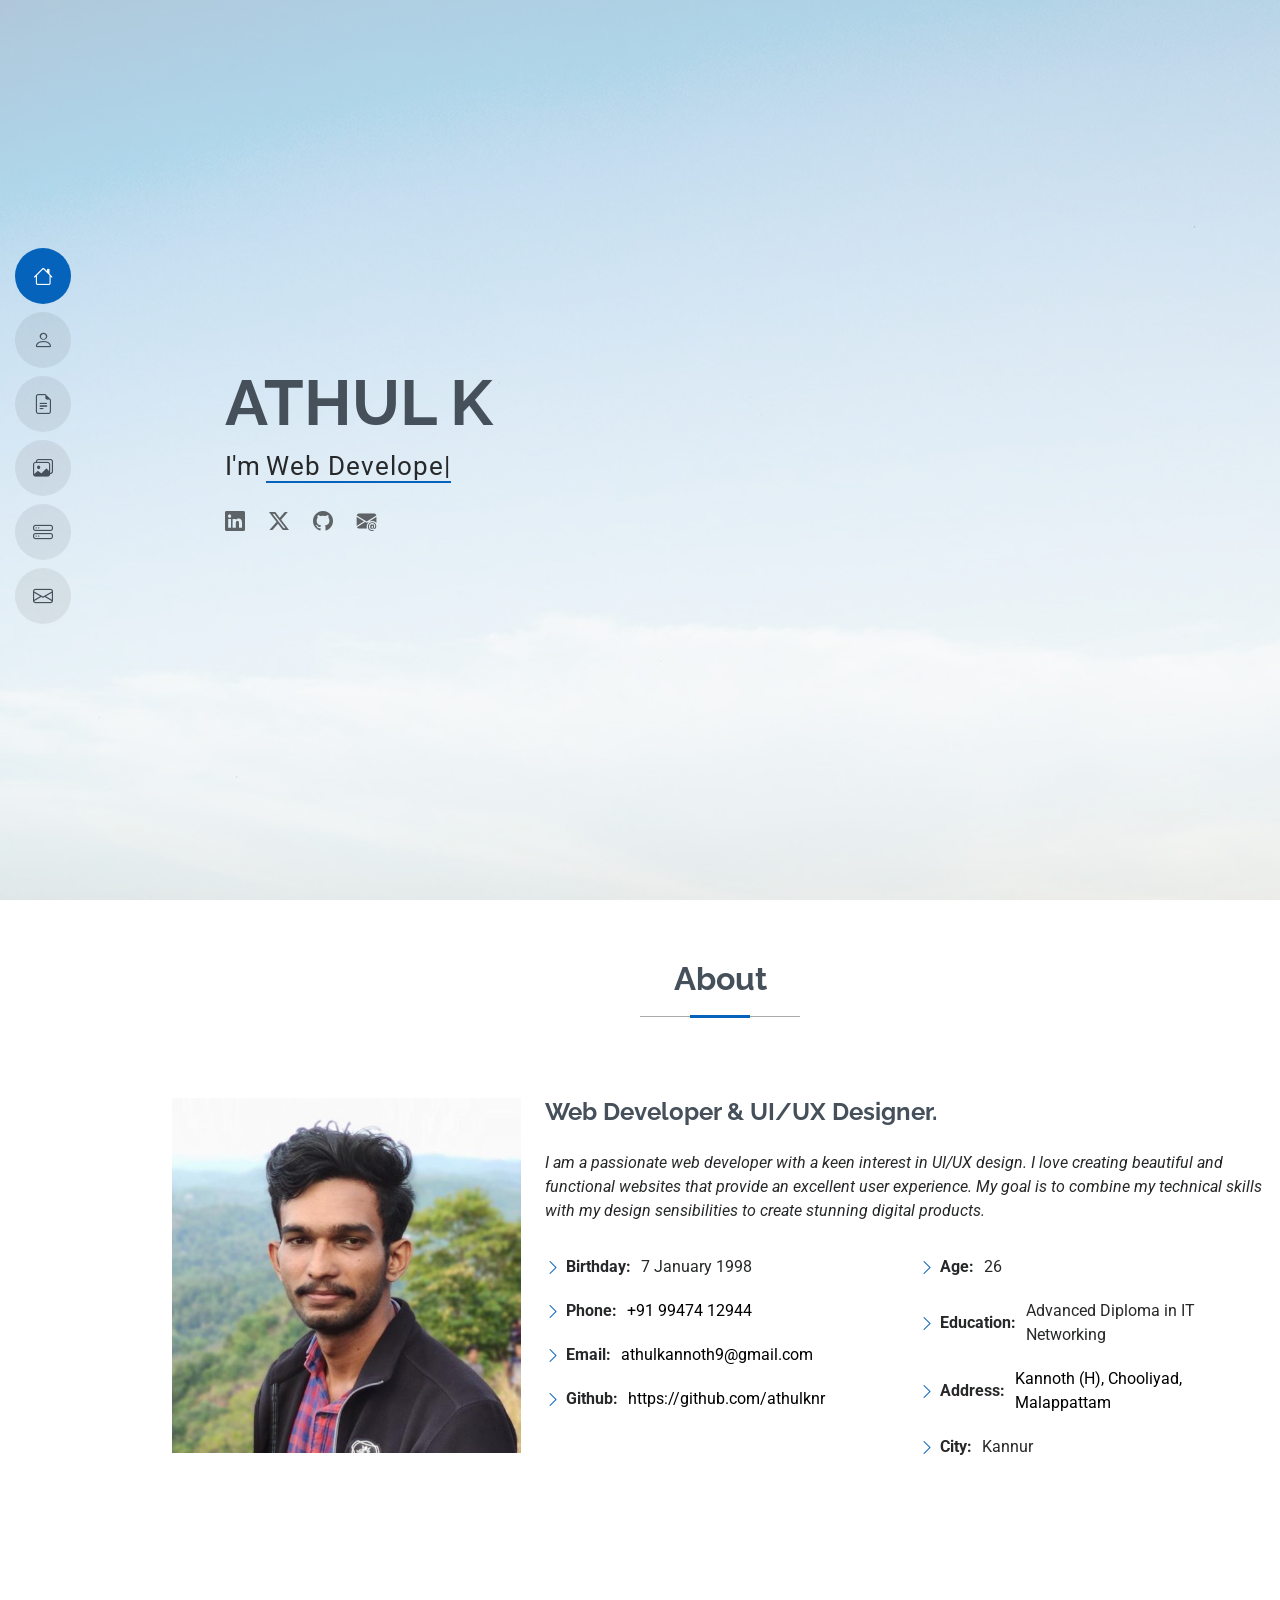
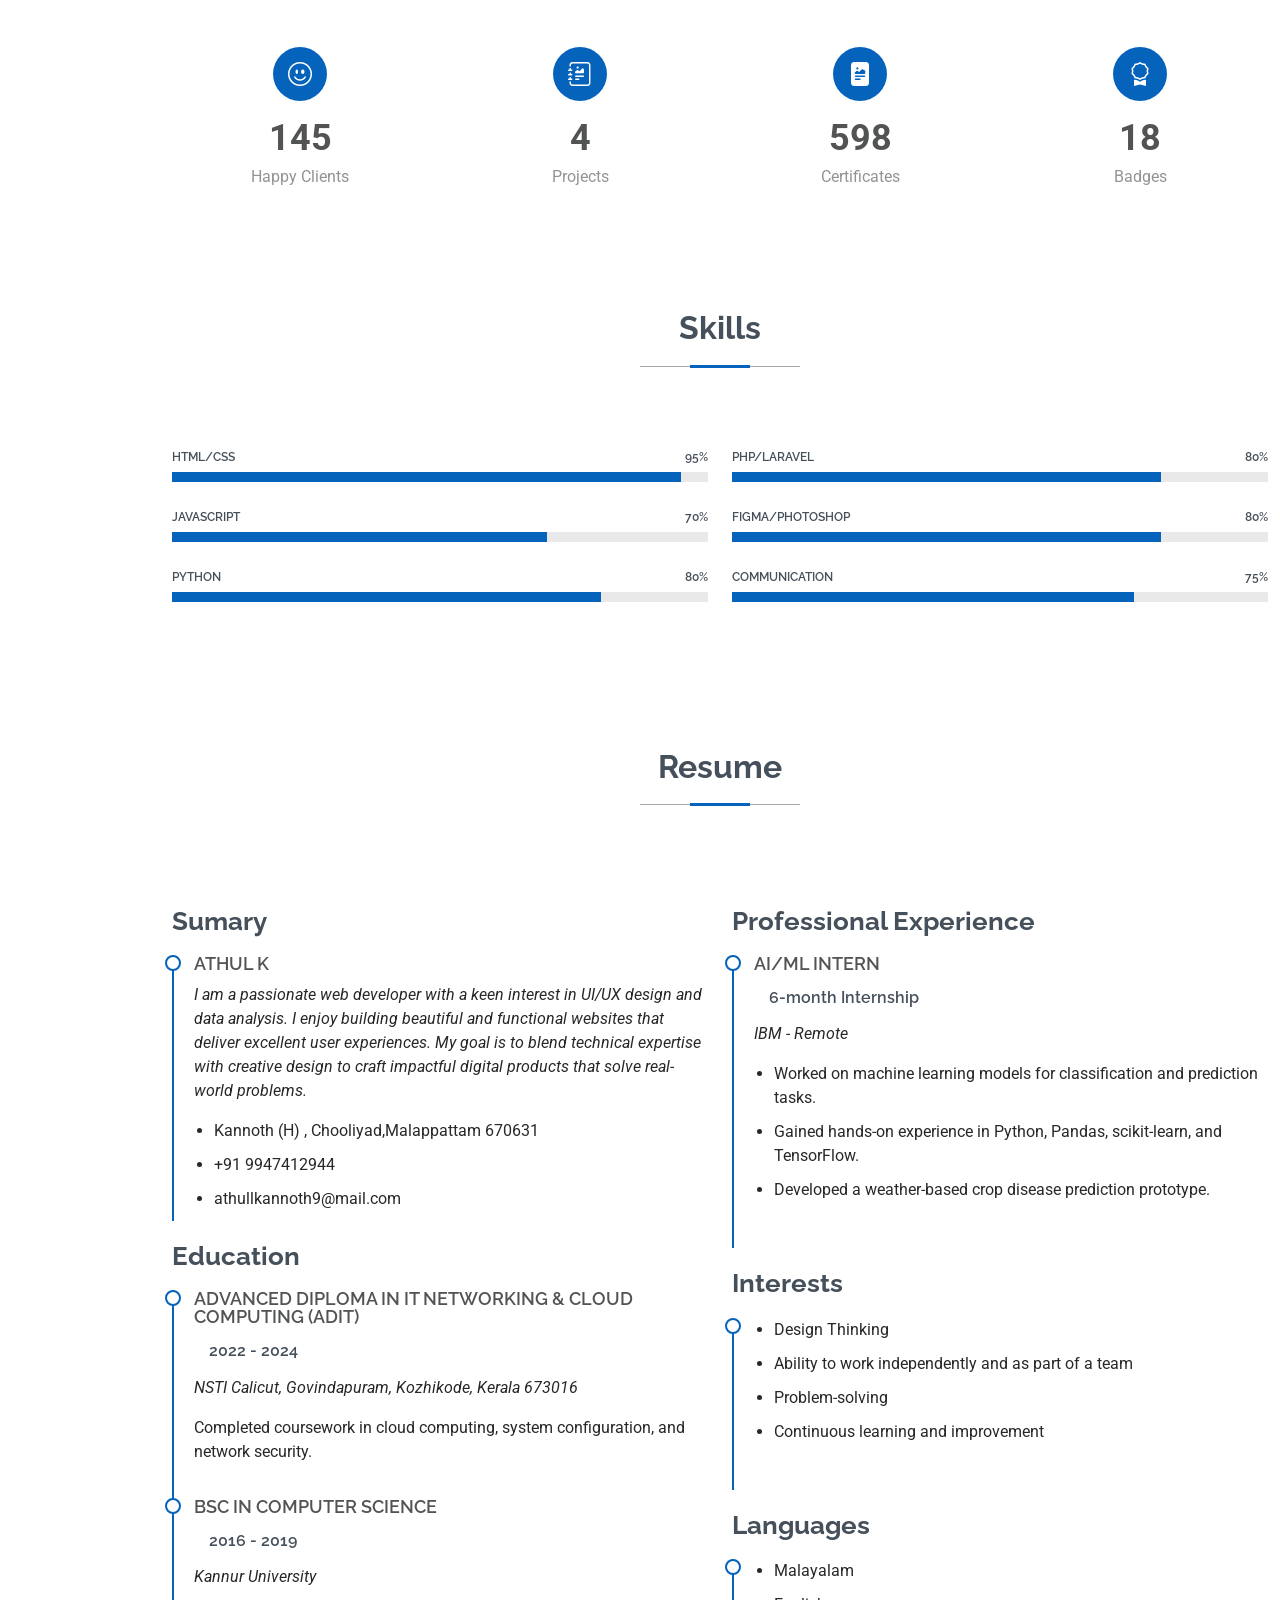
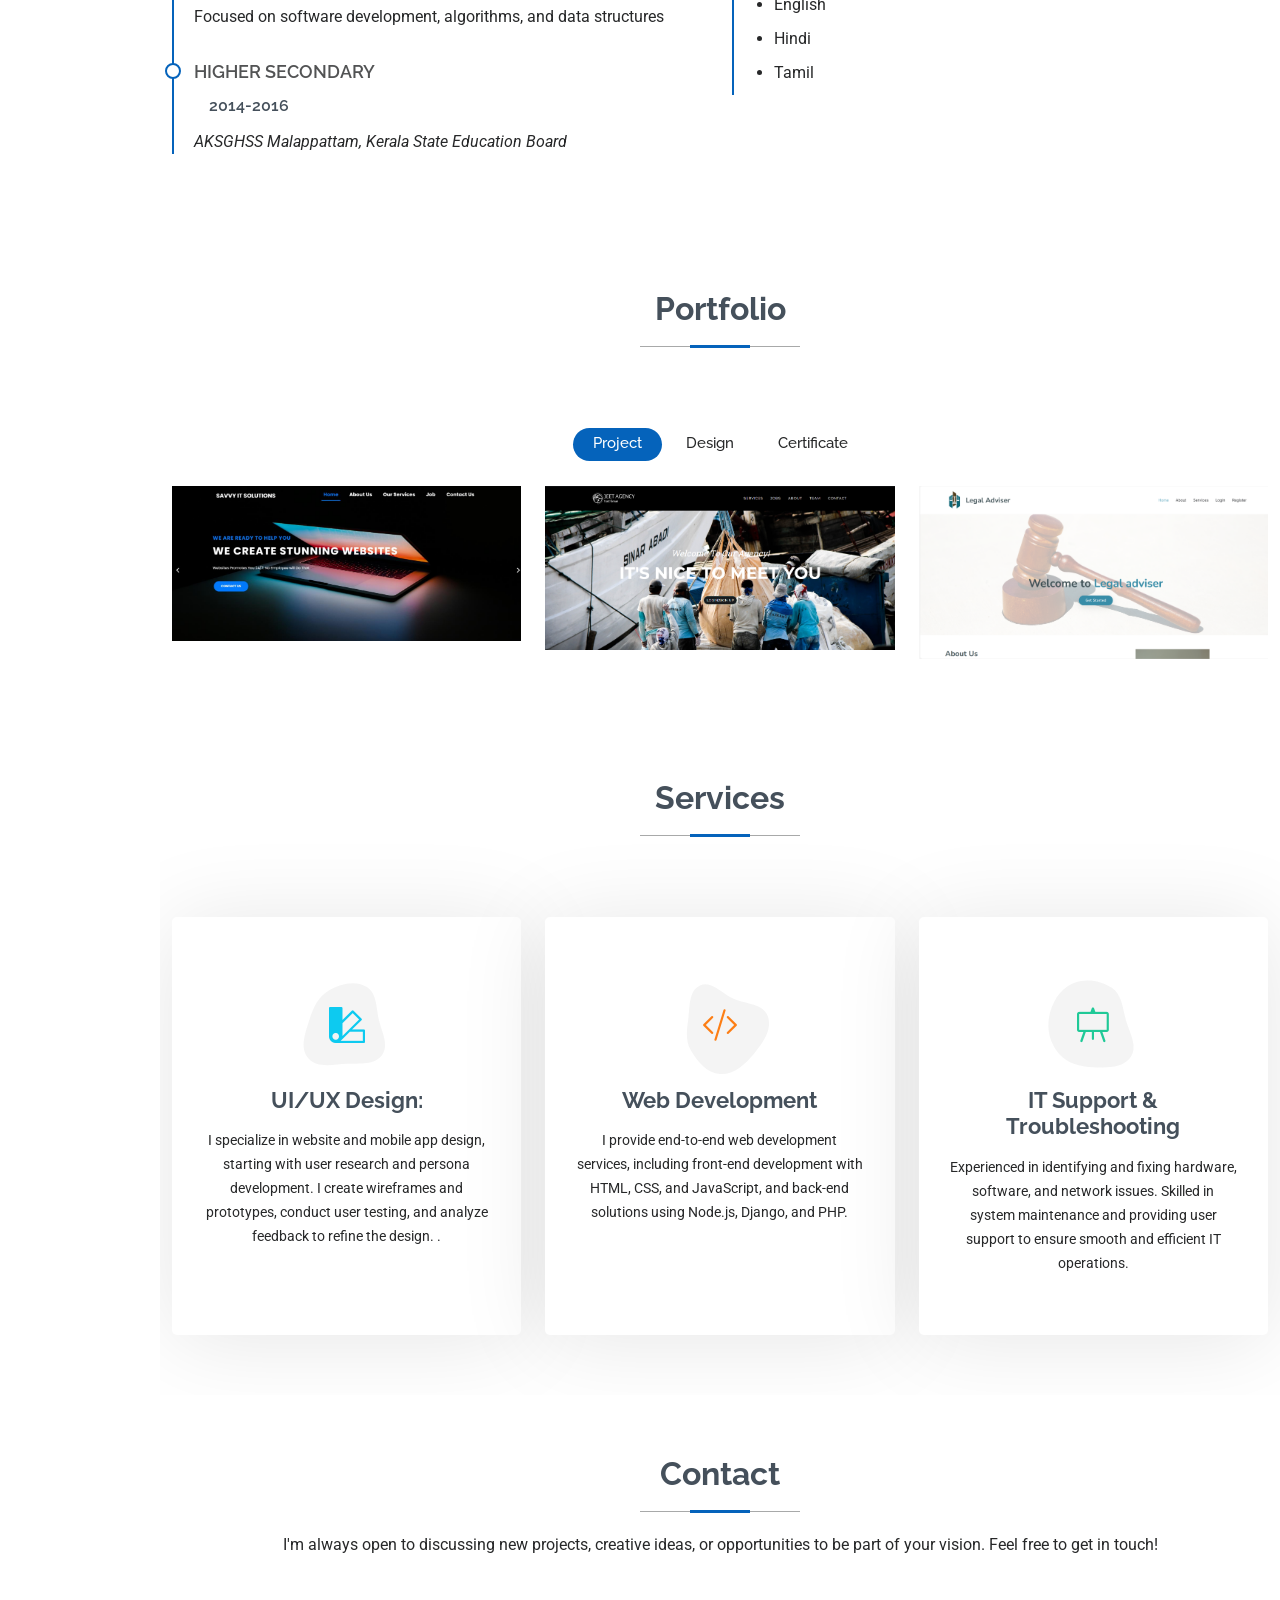
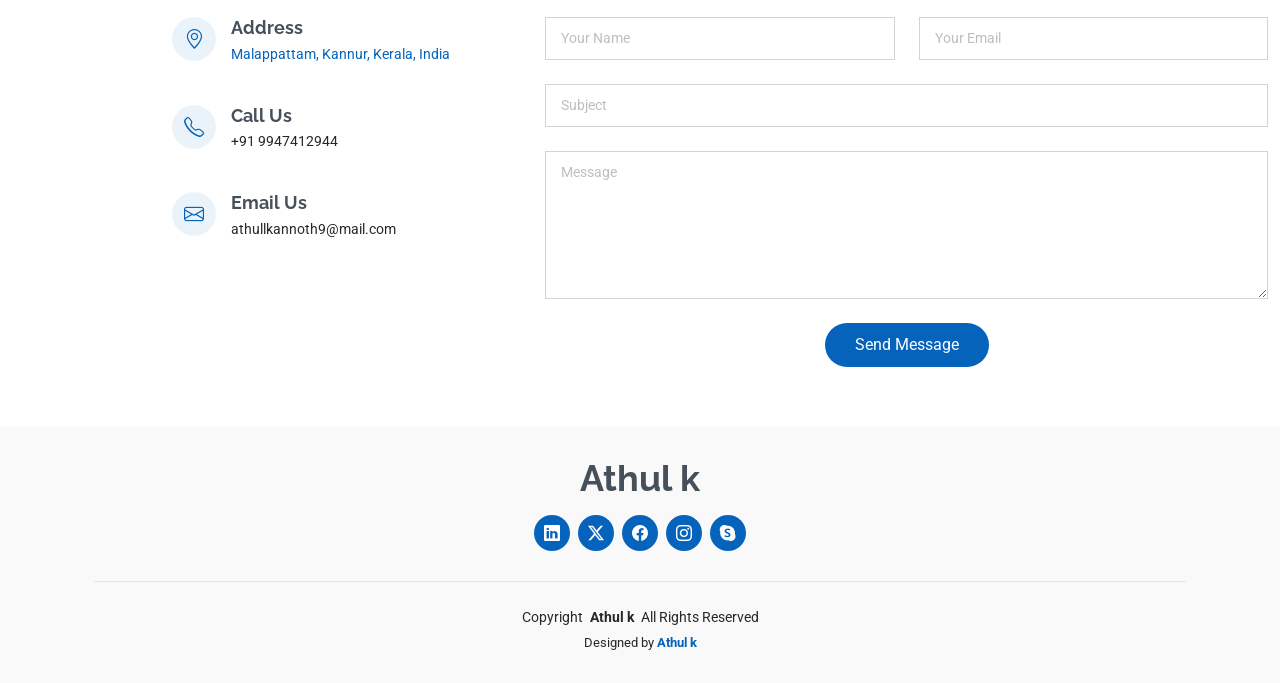
<file: index.html>
<!DOCTYPE html>
<html lang="en">

<head>
  <meta charset="utf-8">
  <meta content="width=device-width, initial-scale=1.0" name="viewport">
  <title>ATHUL</title>
  <meta content="" name="description">
  <meta content="" name="keywords">

  <!-- Fonts -->
  <link href="https://fonts.googleapis.com" rel="preconnect">
  <link href="https://fonts.gstatic.com" rel="preconnect" crossorigin>
  <link href="https://fonts.googleapis.com/css2?family=Roboto:ital,wght@0,100;0,300;0,400;0,500;0,700;0,900;1,100;1,300;1,400;1,500;1,700;1,900&family=Poppins:ital,wght@0,100;0,200;0,300;0,400;0,500;0,600;0,700;0,800;0,900;1,100;1,200;1,300;1,400;1,500;1,600;1,700;1,800;1,900&family=Raleway:ital,wght@0,100;0,200;0,300;0,400;0,500;0,600;0,700;0,800;0,900;1,100;1,200;1,300;1,400;1,500;1,600;1,700;1,800;1,900&display=swap" rel="stylesheet">

  <!-- Vendor CSS Files -->
  <link href="assets/vendor/bootstrap/css/bootstrap.min.css" rel="stylesheet">
  <link href="assets/vendor/bootstrap-icons/bootstrap-icons.css" rel="stylesheet">
  <link href="assets/vendor/aos/aos.css" rel="stylesheet">
  <link href="assets/vendor/glightbox/css/glightbox.min.css" rel="stylesheet">
  <link href="assets/vendor/swiper/swiper-bundle.min.css" rel="stylesheet">

  <!-- Main CSS File -->
  <link href="assets/css/main.css" rel="stylesheet">
</head>

<body class="index-page">

  <header id="header" class="header d-flex flex-column justify-content-center">

    <i class="header-toggle d-xl-none bi bi-list"></i>

    <nav id="navmenu" class="navmenu">
      <ul>
        <li><a href="#hero" class="active"><i class="bi bi-house navicon"></i><span>Home</span></a></li>
        <li><a href="#about"><i class="bi bi-person navicon"></i><span>About</span></a></li>
        <li><a href="#resume"><i class="bi bi-file-earmark-text navicon"></i><span>Resume</span></a></li>
        <li><a href="#portfolio"><i class="bi bi-images navicon"></i><span>Portfolio</span></a></li>
        <li><a href="#services"><i class="bi bi-hdd-stack navicon"></i><span>Services</span></a></li>
        <li><a href="#contact"><i class="bi bi-envelope navicon"></i><span>Contact</span></a></li>
      </ul>
    </nav>

  </header>

  <main class="main">

    <!-- Hero Section -->
    <section id="hero" class="hero section light-background">

      <img src="assets/img/sky-bg.jpg" alt="">

      <div class="container" data-aos="zoom-out">
        <div class="row justify-content-center">
          <div class="col-lg-9">
            <h2>ATHUL K</h2>
            <p>I'm <span class="typed" data-typed-items="Web Developer, UI/UX Designer, Data Analyst, Freelancer">Designer</span><span class="typed-cursor typed-cursor--blink" aria-hidden="true"></span></p>
            <div class="social-links">
              <a href="https://www.linkedin.com/in/athul-k-4107b5180"><i class="bi bi-linkedin"></i></a>
              <a href="https://twitter.com/ATHULK499971" class="twitter"><i class="bi bi-twitter-x"></i></a>
              <a href="https://github.com/athulknr" class="github"><i class="bi bi-github"></i></a> 
              <a href="mailto:athulkannoth9@gmail.com" class="gmail"><i class="bi bi-envelope-at-fill"></i></a>
            </div>
          </div>
        </div>
      </div>

    </section><!-- /Hero Section -->

    <!-- About Section -->
    <section id="about" class="about section">

      <!-- Section Title -->
      <div class="container section-title" data-aos="fade-up">
        <h2>About</h2>
      </div><!-- End Section Title -->

      <div class="container" data-aos="fade-up" data-aos-delay="100">

        <div class="row gy-4 justify-content-center">
          <div class="col-lg-4">
            <img src="assets/img/profile-img.jpeg" class="img-fluid" alt="">
          </div>
          <div class="col-lg-8 content">
            <h2>Web Developer &amp; UI/UX Designer.</h2>
            <p class="fst-italic py-3">
              I am a passionate web developer with a keen interest in UI/UX design. I love creating beautiful and functional websites that provide an excellent user experience. My goal is to combine my technical skills with my design sensibilities to create stunning digital products.
            </p>
            <div class="row">
              <div class="col-lg-6">
                <ul>
                  <li><i class="bi bi-chevron-right"></i> <strong>Birthday:</strong> <span>7 January 1998</span></li>
                  <li><i class="bi bi-chevron-right"></i> <strong>Phone:</strong> <span><a href="tel:+919947412944">+91 99474 12944</a></span></li>
                  <li><i class="bi bi-chevron-right"></i> <strong>Email:</strong> <span><a href="mailto:athulkannoth9@gmail.com">athulkannoth9@gmail.com</a></span></li>
                  <li><i class="bi bi-chevron-right"></i> <strong>Github:</strong> <span><a href="https://github.com/athulknr">https://github.com/athulknr</a></span></li>
                </ul>
              </div>
              <div class="col-lg-6">
                <ul>
                  <li><i class="bi bi-chevron-right"></i> <strong>Age:</strong> <span>26</span></li>
                  <li><i class="bi bi-chevron-right"></i> <strong>Education:</strong> <span>Advanced Diploma in IT Networking</span></li>
                  <li><i class="bi bi-chevron-right"></i> <strong>Address:</strong> <span><a href="https://maps.app.goo.gl/wjrGxWh2iKre8sGM8" target="_blank">Kannoth (H), Chooliyad, Malappattam</a></span></li>
                  <li><i class="bi bi-chevron-right"></i><strong>City:</strong><span> Kannur</span></li>
                </ul>
              </div>
            </div>
            <p class="py-3">
            </p>
          </div>
        </div>

      </div>

    </section><!-- /About Section -->

    <!-- Stats Section -->
    <section id="stats" class="stats section">

      <div class="container" data-aos="fade-up" data-aos-delay="100">

        <div class="row gy-4">

          <div class="col-lg-3 col-md-6 d-flex flex-column align-items-center">
            <i class="bi bi-emoji-smile"></i>
            <div class="stats-item">
              <span data-purecounter-start="0" data-purecounter-end="232" data-purecounter-duration="2" class="purecounter"></span>
              <p>Happy Clients</p>
            </div>
          </div><!-- End Stats Item -->

          <div class="col-lg-3 col-md-6 d-flex flex-column align-items-center">
            <i class="bi bi-journal-richtext"></i>
            <div class="stats-item">
              <span data-purecounter-start="0" data-purecounter-end="7" data-purecounter-duration="2" class="purecounter"></span>
              <p>Projects</p>
            </div>
          </div><!-- End Stats Item -->

          <div class="col-lg-3 col-md-6 d-flex flex-column align-items-center">
            <i class="bi bi-file-richtext-fill"></i>
            <div class="stats-item">
              <span data-purecounter-start="0" data-purecounter-end="964" data-purecounter-duration="2" class="purecounter"></span>
              <p>Certificates</p>
            </div>
          </div><!-- End Stats Item -->

          <div class="col-lg-3 col-md-6 d-flex flex-column align-items-center">
            <i class="bi bi-award"></i>
            <div class="stats-item">
              <span data-purecounter-start="0" data-purecounter-end="29" data-purecounter-duration="2" class="purecounter"></span>
              <p>Badges</p>
            </div>
          </div><!-- End Stats Item -->

        </div>

      </div>

    </section><!-- /Stats Section -->

    <!-- Skills Section -->
    <section id="skills" class="skills section">

      <!-- Section Title -->
      <div class="container section-title" data-aos="fade-up">
        <h2>Skills</h2>
        <p></p>
      </div><!-- End Section Title -->

      <div class="container" data-aos="fade-up" data-aos-delay="100">

        <div class="row skills-content skills-animation">

          <div class="col-lg-6">

            <div class="progress">
              <span class="skill"><span>HTML/CSS</span> <i class="val">95%</i></span>
              <div class="progress-bar-wrap">
                <div class="progress-bar" role="progressbar" aria-valuenow="95" aria-valuemin="0" aria-valuemax="100"></div>
              </div>
            </div><!-- End Skills Item -->

            <div class="progress">
              <span class="skill"><span>JavaScript</span> <i class="val">70%</i></span>
              <div class="progress-bar-wrap">
                <div class="progress-bar" role="progressbar" aria-valuenow="70" aria-valuemin="0" aria-valuemax="100"></div>
              </div>
            </div><!-- End Skills Item -->

            <div class="progress">
              <span class="skill"><span>Python</span> <i class="val">80%</i></span>
              <div class="progress-bar-wrap">
                <div class="progress-bar" role="progressbar" aria-valuenow="80" aria-valuemin="0" aria-valuemax="100"></div>
              </div>
            </div><!-- End Skills Item -->

          </div>

          <div class="col-lg-6">

            <div class="progress">
              <span class="skill"><span>PHP/Laravel</span> <i class="val">80%</i></span>
              <div class="progress-bar-wrap">
                <div class="progress-bar" role="progressbar" aria-valuenow="80" aria-valuemin="0" aria-valuemax="100"></div>
              </div>
            </div><!-- End Skills Item -->

            <div class="progress">
              <span class="skill"><span>Figma/Photoshop</span> <i class="val">80%</i></span>
              <div class="progress-bar-wrap">
                <div class="progress-bar" role="progressbar" aria-valuenow="80" aria-valuemin="0" aria-valuemax="100"></div>
              </div>
            </div><!-- End Skills Item -->

            <div class="progress">
              <span class="skill"><span>Communication</span> <i class="val">75%</i></span>
              <div class="progress-bar-wrap">
                <div class="progress-bar" role="progressbar" aria-valuenow="75" aria-valuemin="0" aria-valuemax="100"></div>
              </div>
            </div><!-- End Skills Item -->

          </div>

        </div>

      </div>

    </section><!-- /Skills Section -->

    <!-- Resume Section -->
    <section id="resume" class="resume section">

      <!-- Section Title -->
      <div class="container section-title" data-aos="fade-up">
        <h2>Resume</h2>
      </div><!-- End Section Title -->

      <div class="container">

        <div class="row">

          <div class="col-lg-6" data-aos="fade-up" data-aos-delay="100">
            <h3 class="resume-title">Sumary</h3>

            <div class="resume-item pb-0">
              <h4>Athul k</h4>
              <p><em>I am a passionate web developer with a keen interest in UI/UX design and data analysis. I enjoy building beautiful and functional websites that deliver excellent user experiences. My goal is to blend technical expertise with creative design to craft impactful digital products that solve real-world problems.</em></p>
              <ul>
                <li>Kannoth (H) , Chooliyad,Malappattam 670631</li>
                <li>+91 9947412944</li>
                <li>athullkannoth9@mail.com</li>
              </ul>
            </div><!-- Edn Resume Item -->

            <h3 class="resume-title">Education</h3>
            <div class="resume-item">
              <h4>ADVANCED DIPLOMA IN IT NETWORKING &amp; CLOUD COMPUTING (ADIT) </h4>
              <h5>2022 - 2024</h5>
              <p><em>NSTI Calicut, Govindapuram, Kozhikode, Kerala 673016</em></p>
              <p>Completed coursework in cloud computing, system configuration, and network security.</p>
            </div><!-- Edn Resume Item -->

            <div class="resume-item">
              <h4>BSc in Computer Science</h4>
              <h5>2016 - 2019</h5>
              <p><em>Kannur University</em></p>
              <p>Focused on software development, algorithms, and data structures</p>
            </div><!-- Edn Resume Item -->

            <div class="resume-item">
              <h4>Higher Secondary</h4>
              <h5>2014-2016</h5>
              <p><em>AKSGHSS Malappattam, Kerala State Education Board</em></p>
              <p></p>
            </div><!-- Edn Resume Item -->

          </div>

          <div class="col-lg-6" data-aos="fade-up" data-aos-delay="200">
            <h3 class="resume-title">Professional Experience</h3>
            <div class="resume-item">
              <h4>AI/ML Intern</h4>
              <h5>6-month Internship</h5>
              <p><em>IBM - Remote </em></p>
              <ul>
                <li>Worked on machine learning models for classification and prediction tasks.</li>
                <li>Gained hands-on experience in Python, Pandas, scikit-learn, and TensorFlow.</li>
                <li>Developed a weather-based crop disease prediction prototype.</li>
              </ul>
            </div><!-- Edn Resume Item -->
            
            <h3 class="resume-title">Interests</h3>
            <div class="resume-item">
              <ul>
                <li>Design Thinking</li>
                <li>Ability to work independently and as part of a team</li>
                <li>Problem-solving</li>
                <li>Continuous learning and improvement</li>
              </ul>
            </div><!-- Edn Resume Item -->

            <h3 class="resume-title">Languages</h3>
            <div class="resume-item">
              <ul>
                <li>Malayalam</li>
                <li>English</li>
                <li>Hindi</li>
                <li>Tamil</li>
              </ul>
            </div><!-- Edn Resume Item -->

          </div>

        </div>

      </div>

    </section><!-- /Resume Section -->

    <!-- Portfolio Section -->
    <section id="portfolio" class="portfolio section">

      <!-- Section Title -->
      <div class="container section-title" data-aos="fade-up">
        <h2>Portfolio</h2>
      </div><!-- End Section Title -->

      <div class="container">

        <div class="isotope-layout" data-default-filter=".filter-app" data-layout="masonry" data-sort="original-order">

          <ul class="portfolio-filters isotope-filters" data-aos="fade-up" data-aos-delay="100">
            <li data-filter=".filter-app" class="filter-active">Project</li>
            <li data-filter=".filter-branding">Design</li>
            <li data-filter=".filter-product">Certificate</li>
          </ul><!-- End Portfolio Filters -->

          <div class="row gy-4 isotope-container" data-aos="fade-up" data-aos-delay="200">

            <div class="col-lg-4 col-md-6 portfolio-item isotope-item filter-app">
              <img src="assets/img/savvy.png" class="img-fluid" alt="">
              <div class="portfolio-info">
                <h4></h4>
                <p>Savvy IT Solutions</p>
                <a href="assets/img/savvy.png" data-gallery="portfolio-gallery-app" class="glightbox preview-link"><i class="bi bi-zoom-in"></i></a>
                <a href="https://athulknr.github.io/Savvynsti/" title="More Details" class="details-link"><i class="bi bi-link-45deg"></i></a>

              </div>
            </div><!-- End Portfolio Item -->

            <div class="col-lg-4 col-md-6 portfolio-item isotope-item filter-product">
              <img src="assets/img/Career Essentials in Generative AI by Microsoft and LinkedIn.png" class="img-fluid" alt="">
              <div class="portfolio-info">
                <a href="assets/img/Career Essentials in Generative AI by Microsoft and LinkedIn.png" data-gallery="portfolio-gallery-product" class="glightbox preview-link"><i class="bi bi-zoom-in"></i></a>
                <a href="https://www.linkedin.com/learning/certificates/f583ed251c6a0449bf5877de65bde6f1ba82e450463599e942e9f476ba08770c?trk=share_certificate" title="More Details" class="details-link"><i class="bi bi-link-45deg"></i></a>
              </div>
            </div><!-- End Portfolio Item -->

            <div class="col-lg-4 col-md-6 portfolio-item isotope-item filter-branding">
              <img src="assets/img/Expence_calculator.png" class="img-fluid" alt="">
              <div class="portfolio-info">
                <h4></h4>
                <p>Expense tracker</p>
                <a href="assets/img/Expence_calculator.png" data-gallery="portfolio-gallery-branding" class="glightbox preview-link"><i class="bi bi-zoom-in"></i></a>
                <a href="https://dribbble.com/shots/26136136-Expense-Calculator?new_shot_upload=true&utm_source=Clipboard_Shot&utm_campaign=athulkannur&utm_content=Expense%20Calculator&utm_medium=Social_Share&utm_source=Clipboard_Shot&utm_campaign=athulkannur&utm_content=Expense%20Calculator&utm_medium=Social_Share" title="More Details" class="details-link"><i class="bi bi-link-45deg"></i></a>
              </div>
            </div><!-- End Portfolio Item -->

            <div class="col-lg-4 col-md-6 portfolio-item isotope-item filter-app">
              <img src="assets/img/django4.png" class="img-fluid" alt="">
              <div class="portfolio-info">
                <h4></h4>
                <p>Django4</p>
                <a href="assets/img/django4.png" data-gallery="portfolio-gallery-app" class="glightbox preview-link"><i class="bi bi-zoom-in"></i></a>
                <a href="#" title="More Details" class="details-link"><i class="bi bi-link-45deg"></i></a>
              </div>
            </div><!-- End Portfolio Item -->

            <div class="col-lg-4 col-md-6 portfolio-item isotope-item filter-product">
              <img src="assets/img/CertificateOfCompletion_Career Essentials in Project Management by Microsoft and LinkedIn.png" class="img-fluid" alt="">
              <div class="portfolio-info">
                <h4></h4>
                <p></p>
                <a href="assets/img/CertificateOfCompletion_Career Essentials in Project Management by Microsoft and LinkedIn.png" data-gallery="portfolio-gallery-product" class="glightbox preview-link"><i class="bi bi-zoom-in"></i></a>
                <a href="https://www.linkedin.com/learning/certificates/ff09a762a3f28cb4e1e1b99f09427b95f187eec65e562bd7001025e2a89529c3?trk=share_certificate" title="More Details" class="details-link"><i class="bi bi-link-45deg"></i></a>
              </div>
            </div><!-- End Portfolio Item -->

            <!--<div class="col-lg-4 col-md-6 portfolio-item isotope-item filter-branding">
              <img src="assets/img/masonry-portfolio/masonry-portfolio-6.jpg" class="img-fluid" alt="">
              <div class="portfolio-info">
                <h4>Branding 2</h4>
                <p>Lorem ipsum, dolor sit</p>
                <a href="assets/img/masonry-portfolio/masonry-portfolio-6.jpg" data-gallery="portfolio-gallery-branding" class="glightbox preview-link"><i class="bi bi-zoom-in"></i></a>
                <a href="#" title="More Details" class="details-link"><i class="bi bi-link-45deg"></i></a>               
              </div>
            </div>--><!-- End Portfolio Item -->

            <div class="col-lg-4 col-md-6 portfolio-item isotope-item filter-app">
              <img src="assets/img/Legal adviser.png" class="img-fluid" alt="">
              <div class="portfolio-info">
                <h4></h4>
                <p>AI Legal adviser</p>
                <a href="assets/img/Legal adviser.png" data-gallery="portfolio-gallery-app" class="glightbox preview-link"><i class="bi bi-zoom-in"></i></a>
                <a href="#" title="More Details" class="details-link"><i class="bi bi-link-45deg"></i></a>
              </div>
            </div><!-- End Portfolio Item -->

            <div class="col-lg-4 col-md-6 portfolio-item isotope-item filter-product">
              <img src="assets/img/Dashboard in PowerBI.png" class="img-fluid" alt="">
              <div class="portfolio-info">
                <h4></h4>
                <p></p>
                <a href="assets/img/Dashboard in PowerBI.png" title="Product 3" data-gallery="portfolio-gallery-product" class="glightbox preview-link"><i class="bi bi-zoom-in"></i></a>
                <a href="#" title="More Details" class="details-link"><i class="bi bi-link-45deg"></i></a>
              </div>
            </div><!-- End Portfolio Item -->

            <!-- <div class="col-lg-4 col-md-6 portfolio-item isotope-item filter-branding">
              <img src="assets/img/masonry-portfolio/masonry-portfolio-9.jpg" class="img-fluid" alt="">
              <div class="portfolio-info">
                <h4>Branding 3</h4>
                <p>Lorem ipsum, dolor sit</p>
                <a href="assets/img/masonry-portfolio/masonry-portfolio-9.jpg" data-gallery="portfolio-gallery-branding" class="glightbox preview-link"><i class="bi bi-zoom-in"></i></a>
                <a href="#" title="More Details" class="details-link"><i class="bi bi-link-45deg"></i></a>
              </div>
            </div> --><!-- End Portfolio Item -->
          </div><!-- End Portfolio Container -->

        </div>

      </div>

    </section><!-- /Portfolio Section -->

    <!-- Services Section -->
    <section id="services" class="services section">

      <!-- Section Title -->
      <div class="container section-title" data-aos="fade-up">
        <h2>Services</h2>
        <p></p>
      </div><!-- End Section Title -->

      <div class="container">

        <div class="row gy-4">

          <div class="col-lg-4 col-md-6" data-aos="fade-up" data-aos-delay="100">
            <div class="service-item item-cyan position-relative">
              <div class="icon">
                <svg width="100" height="100" viewBox="0 0 600 600" xmlns="http://www.w3.org/2000/svg">
                  <path stroke="none" stroke-width="0" fill="#f5f5f5" d="M300,521.0016835830174C376.1290562159157,517.8887921683347,466.0731472004068,529.7835943286574,510.70327084640275,468.03025145048787C554.3714126377745,407.6079735673963,508.03601936045806,328.9844924480964,491.2728898941984,256.3432110539036C474.5976632858925,184.082847569629,479.9380746630129,96.60480741107993,416.23090153303,58.64404602377083C348.86323505073057,18.502131276798302,261.93793281208167,40.57373210992963,193.5410806939664,78.93577620505333C130.42746243093433,114.334589627462,98.30271207620316,179.96522072025542,76.75703585869454,249.04625023123273C51.97151888228291,328.5150500222984,13.704378332031375,421.85034740162234,66.52175969318436,486.19268352777647C119.04800174914682,550.1803526380478,217.28368757567262,524.383925680826,300,521.0016835830174"></path>
                </svg>
                <i class="bi bi-palette2"></i>
              </div>
              <a href="#" class="stretched-link">
                <h3>UI/UX Design:</h3>
              </a>
              <p>I specialize in website and mobile app design, starting with user research and persona development. I create wireframes and prototypes, conduct user testing, and analyze feedback to refine the design. .</p>
            </div>
          </div><!-- End Service Item -->

          <div class="col-lg-4 col-md-6" data-aos="fade-up" data-aos-delay="200">
            <div class="service-item item-orange position-relative">
              <div class="icon">
                <svg width="100" height="100" viewBox="0 0 600 600" xmlns="http://www.w3.org/2000/svg">
                  <path stroke="none" stroke-width="0" fill="#f5f5f5" d="M300,582.0697525312426C382.5290701553225,586.8405444964366,449.9789794690241,525.3245884688669,502.5850820975895,461.55621195738473C556.606425686781,396.0723002908107,615.8543463187945,314.28637112970534,586.6730223649479,234.56875336149918C558.9533121215079,158.8439757836574,454.9685369536778,164.00468322053177,381.49747125262974,130.76875717737553C312.15926192815925,99.40240125094834,248.97055460311594,18.661163978235184,179.8680185752513,50.54337015887873C110.5421016452524,82.52863877960104,119.82277516462835,180.83849132639028,109.12597500060166,256.43424936330496C100.08760227029461,320.3096726198365,92.17705696193138,384.0621239912766,124.79988738764834,439.7174275375508C164.83382741302287,508.01625554203684,220.96474134820875,577.5009287672846,300,582.0697525312426"></path>
                </svg>
                <i class="bi bi-code-slash"></i>
              </div>
              <a href="#" class="stretched-link">
                <h3>Web Development</h3>
              </a>
              <p>I provide end-to-end web development services, including front-end development with HTML, CSS, and JavaScript, and back-end solutions using Node.js, Django, and PHP.</p>
            </div>
          </div><!-- End Service Item -->

          <div class="col-lg-4 col-md-6" data-aos="fade-up" data-aos-delay="300">
            <div class="service-item item-teal position-relative">
              <div class="icon">
                <svg width="100" height="100" viewBox="0 0 600 600" xmlns="http://www.w3.org/2000/svg">
                  <path stroke="none" stroke-width="0" fill="#f5f5f5" d="M300,541.5067337569781C382.14930387511276,545.0595476570109,479.8736841581634,548.3450877840088,526.4010558755058,480.5488172755941C571.5218469581645,414.80211281144784,517.5187510058486,332.0715597781072,496.52539010469104,255.14436215662573C477.37192572678356,184.95920475031193,473.57363656557914,105.61284051026155,413.0603344069578,65.22779650032875C343.27470386102294,18.654635553484475,251.2091493199835,5.337323636656869,175.0934190732945,40.62881213300186C97.87086631185822,76.43348514350839,51.98124368387456,156.15599469081315,36.44837278890362,239.84606092416172C21.716077023791087,319.22268207091537,43.775223500013084,401.1760424656574,96.891909868211,461.97329694683043C147.22146801428983,519.5804099606455,223.5754009179313,538.201503339737,300,541.5067337569781"></path>
                </svg>
                <i class="bi bi-easel"></i>
              </div>
              <a href="#" class="stretched-link">
                <h3>IT Support & Troubleshooting</h3>
              </a>
              <p>Experienced in identifying and fixing hardware, software, and network issues. Skilled in system maintenance and providing user support to ensure smooth and efficient IT operations.</p>
            </div>
          </div><!-- End Service Item -->

          

        </div>

      </div>

    </section><!-- /Services Section -->

    <!-- Contact Section -->
    <section id="contact" class="contact section">

      <!-- Section Title -->
      <div class="container section-title" data-aos="fade-up">
        <h2>Contact</h2>
        <p>I'm always open to discussing new projects, creative ideas, or opportunities to be part of your vision. Feel free to get in touch!</p>
      </div><!-- End Section Title -->

      <div class="container" data-aos="fade" data-aos-delay="100">

        <div class="row gy-4">

          <div class="col-lg-4">
            <div class="info-item d-flex" data-aos="fade-up" data-aos-delay="200">
              <i class="bi bi-geo-alt flex-shrink-0"></i>
              <div>
                <h3>Address</h3>
                <p><a href="https://maps.app.goo.gl/u4od7tfNuyms9zcB8">Malappattam, Kannur, Kerala, India</a></p> 
              </div>
            </div><!-- End Info Item -->

            <div class="info-item d-flex" data-aos="fade-up" data-aos-delay="300">
              <i class="bi bi-telephone flex-shrink-0"></i>
              <div>
                <h3>Call Us</h3>
                <p>+91 9947412944</p>
              </div>
            </div><!-- End Info Item -->

            <div class="info-item d-flex" data-aos="fade-up" data-aos-delay="400">
              <i class="bi bi-envelope flex-shrink-0"></i>
              <div>
                <h3>Email Us</h3>
                <p>athullkannoth9@mail.com</p>
              </div>
            </div><!-- End Info Item -->

          </div>

          <div class="col-lg-8">
            <form action="forms/contact.php" method="post" class="php-email-form" data-aos="fade-up" data-aos-delay="200">
              <div class="row gy-4">

                <div class="col-md-6">
                  <input type="text" name="name" class="form-control" placeholder="Your Name" required="">
                </div>

                <div class="col-md-6 ">
                  <input type="email" class="form-control" name="email" placeholder="Your Email" required="">
                </div>

                <div class="col-md-12">
                  <input type="text" class="form-control" name="subject" placeholder="Subject" required="">
                </div>

                <div class="col-md-12">
                  <textarea class="form-control" name="message" rows="6" placeholder="Message" required=""></textarea>
                </div>

                <div class="col-md-12 text-center">
                <div class="loading" style="display:none;">Your message has been sent. Thank you!</div>
                <div class="sent-message" style="display:none;"></div>

                <button type="submit">Send Message</button>
              </div>


              </div>
            </form>
          </div><!-- End Contact Form -->

        </div>
      </div>
    </section><!-- /Contact Section -->

  </main>

  <footer id="footer" class="footer position-relative light-background">
    <div class="container">
      <h3 class="sitename">Athul k</h3>
      <div class="social-links d-flex justify-content-center">        
        <a href="https://www.linkedin.com/in/athul-k-4107b5180"><i class="bi bi-linkedin"></i></a>
        <a href="https://twitter.com/ATHULK499971"><i class="bi bi-twitter-x"></i></a>
        <a href="#"><i class="bi bi-facebook"></i></a>
        <a href=""><i class="bi bi-instagram"></i></a>
        <a href="https://join.skype.com/invite/vBFh52pVjPsB"><i class="bi bi-skype"></i></a>
      </div>
      <div class="container">
        <div class="copyright">
          <span>Copyright</span> <strong class="px-1 sitename">Athul k</strong> <span>All Rights Reserved</span>
        </div>
        <div class="credits">
          Designed by <a href="https://github.com/athulknr"><b>Athul k</b></a>
        </div>
      </div>
    </div>
  </footer>

  <!-- Scroll Top -->
  <a href="#" id="scroll-top" class="scroll-top d-flex align-items-center justify-content-center"><i class="bi bi-arrow-up-short"></i></a>

  <!-- Preloader -->
  <div id="preloader"></div>

  <!-- Vendor JS Files -->
  <script src="assets/vendor/bootstrap/js/bootstrap.bundle.min.js"></script>
  <script src="assets/vendor/php-email-form/validate.js"></script>
  <script src="assets/vendor/aos/aos.js"></script>
  <script src="assets/vendor/typed.js/typed.umd.js"></script>
  <script src="assets/vendor/purecounter/purecounter_vanilla.js"></script>
  <script src="assets/vendor/waypoints/noframework.waypoints.js"></script>
  <script src="assets/vendor/glightbox/js/glightbox.min.js"></script>
  <script src="assets/vendor/imagesloaded/imagesloaded.pkgd.min.js"></script>
  <script src="assets/vendor/isotope-layout/isotope.pkgd.min.js"></script>
  <script src="assets/vendor/swiper/swiper-bundle.min.js"></script>

  <!-- Main JS File -->
  <script src="assets/js/main.js"></script>

</body>

</html>
</file>
<file: assets/css/main.css>
/*--------------------------------------------------------------
# Font & Color Variables
--------------------------------------------------------------*/
/* Fonts */
:root {
  --default-font: "Roboto",  system-ui, -apple-system, "Segoe UI", Roboto, "Helvetica Neue", Arial, "Noto Sans", "Liberation Sans", sans-serif, "Apple Color Emoji", "Segoe UI Emoji", "Segoe UI Symbol", "Noto Color Emoji";
  --heading-font: "Raleway",  sans-serif;
  --nav-font: "Poppins",  sans-serif;
}

/* Global Colors - The following color variables are used throughout the website. Updating them here will change the color scheme of the entire website */
:root { 
  --background-color: #ffffff; /* Background color for the entire website, including individual sections */
  --default-color: #272829; /* Default color used for the majority of the text content across the entire website */
  --heading-color: #45505b; /* Color for headings, subheadings and title throughout the website */
  --accent-color: #0563bb; /* Accent color that represents your brand on the website. It's used for buttons, links, and other elements that need to stand out */
  --surface-color: #ffffff; /* The surface color is used as a background of boxed elements within sections, such as cards, icon boxes, or other elements that require a visual separation from the global background. */
  --contrast-color: #ffffff; /* Contrast color for text, ensuring readability against backgrounds of accent, heading, or default colors. */
}

/* Nav Menu Colors - The following color variables are used specifically for the navigation menu. They are separate from the global colors to allow for more customization options */
:root {
  --nav-color: #45505b;  /* The default color of the main navmenu links */
  --nav-hover-color: #0563bb; /* Applied to main navmenu links when they are hovered over or active */
  --nav-mobile-background-color: #ffffff; /* Used as the background color for mobile navigation menu */
  --nav-dropdown-background-color: #ffffff; /* Used as the background color for dropdown items that appear when hovering over primary navigation items */
  --nav-dropdown-color: #212529; /* Used for navigation links of the dropdown items in the navigation menu. */
  --nav-dropdown-hover-color: #0563bb; /* Similar to --nav-hover-color, this color is applied to dropdown navigation links when they are hovered over. */
}

/* Color Presets - These classes override global colors when applied to any section or element, providing reuse of the sam color scheme. */

.light-background {
  --background-color: #f9f9f9;
  --surface-color: #ffffff;
}

.dark-background {
  --background-color: #060606;
  --default-color: #ffffff;
  --heading-color: #ffffff;
  --surface-color: #252525;
  --contrast-color: #ffffff;
}

/* Smooth scroll */
:root {
  scroll-behavior: smooth;
}

/*--------------------------------------------------------------
# General Styling & Shared Classes
--------------------------------------------------------------*/
body {
  color: var(--default-color);
  background-color: var(--background-color);
  font-family: var(--default-font);
}

a {
  color: var(--accent-color);
  text-decoration: none;
  transition: 0.3s;
}

a:hover {
  color: color-mix(in srgb, var(--accent-color), transparent 25%);
  text-decoration: none;
}

h1,
h2,
h3,
h4,
h5,
h6 {
  color: var(--heading-color);
  font-family: var(--heading-font);
}

/* PHP Email Form Messages
------------------------------*/
.php-email-form .error-message {
  display: none;
  background: #059652;
  color: #ffffff;
  text-align: left;
  padding: 15px;
  margin-bottom: 24px;
  font-weight: 600;
}

.php-email-form .sent-message {
  display: none;
  color: #ffffff;
  background: #059652;
  text-align: center;
  padding: 15px;
  margin-bottom: 24px;
  font-weight: 600;
}

.php-email-form .loading {
  display: none;
  background: var(--surface-color);
  text-align: center;
  padding: 15px;
  margin-bottom: 24px;
}



/*--------------------------------------------------------------
# Global Header
--------------------------------------------------------------*/
.header {
  color: var(--default-color);
  position: fixed;
  top: 0;
  left: 0;
  bottom: 0;
  padding: 0 15px;
  transition: all ease-in-out 0.3s;
  overflow-y: auto;
  z-index: 997;
  min-width: 200px;
}

@media (max-width: 1199px) {
  .header {
    background-color: var(--background-color);
    border-right: 1px solid color-mix(in srgb, var(--default-color), transparent 90%);
    width: 300px;
    left: -100%;
  }
}

@media (min-width: 1200px) and (max-width: 1600px) {
  .header~main {
    margin-left: 160px;
  }

  .header~main .hero {
    margin-left: -160px;
    width: 100vw;
  }
}

.header.header-show {
  left: 0;
}

.header .header-toggle {
  color: var(--contrast-color);
  background-color: var(--accent-color);
  font-size: 22px;
  display: flex;
  align-items: center;
  justify-content: center;
  width: 40px;
  height: 40px;
  border-radius: 50%;
  cursor: pointer;
  position: fixed;
  top: 15px;
  right: 15px;
  z-index: 9999;
  transition: background-color 0.3s;
}

.header .header-toggle:hover {
  color: var(--contrast-color);
  background-color: color-mix(in srgb, var(--accent-color) 90%, white 15%);
}

/*--------------------------------------------------------------
# Navigation Menu
--------------------------------------------------------------*/
.navmenu {
  padding: 0;
  z-index: 9997;
}

.navmenu ul {
  list-style: none;
  padding: 0 0 20px 0;
  margin: 0;
  width: 140px;
}

.navmenu a,
.navmenu a:focus {
  color: var(--nav-color);
  font-family: var(--nav-font);
  display: flex;
  align-items: center;
  padding: 10px 18px;
  margin-bottom: 8px;
  font-size: 15px;
  border-radius: 50px;
  background: color-mix(in srgb, var(--default-color), transparent 92%);
  height: 56px;
  width: 100%;
  overflow: hidden;
  transition: 0.3s;
}

.navmenu a i,
.navmenu a:focus i {
  font-size: 20px;
}

.navmenu a span,
.navmenu a:focus span {
  padding: 0 5px 0 7px;
}

@media (min-width: 992px) {

  .navmenu a,
  .navmenu a:focus {
    max-width: 56px;
  }

  .navmenu a span,
  .navmenu a:focus span {
    display: none;
  }
}

.navmenu a:hover,
.navmenu .active,
.navmenu .active:focus,
.navmenu li:hover>a {
  color: var(--contrast-color);
  background: var(--nav-hover-color);
}

.navmenu a:hover,
.navmenu li:hover>a {
  max-width: 100%;
  color: var(--contrast-color);
}

.navmenu a:hover span,
.navmenu li:hover>a span {
  display: block;
}

/*--------------------------------------------------------------
# Global Footer
--------------------------------------------------------------*/
.footer {
  color: var(--default-color);
  background-color: var(--background-color);
  font-size: 14px;
  text-align: center;
  padding: 30px 0;
  position: relative;
}

.footer h3 {
  font-size: 36px;
  font-weight: 700;
  position: relative;
  padding: 0;
  margin: 0 0 15px 0;
}

.footer p {
  font-size: 15;
  font-style: italic;
  padding: 0;
  margin: 0 0 30px 0;
}

.footer .social-links {
  margin: 0 0 30px 0;
}

.footer .social-links a {
  font-size: 16px;
  display: flex;
  align-items: center;
  justify-content: center;
  background: var(--accent-color);
  color: var(--contrast-color);
  line-height: 1;
  margin: 0 4px;
  border-radius: 50%;
  text-align: center;
  width: 36px;
  height: 36px;
  transition: 0.3s;
}

.footer .social-links a:hover {
  background: color-mix(in srgb, var(--accent-color), transparent 20%);
  text-decoration: none;
}

.footer .copyright {
  padding-top: 25px;
  border-top: 1px solid color-mix(in srgb, var(--default-color), transparent 90%);
}

.footer .credits {
  font-size: 13px;
  padding-top: 5px;
}


/*--------------------------------------------------------------
# Preloader
--------------------------------------------------------------*/
#preloader {
  position: fixed;
  inset: 0;
  z-index: 999999;
  overflow: hidden;
  background: var(--background-color);
  transition: all 0.6s ease-out;
}

#preloader:before {
  content: "";
  position: fixed;
  top: calc(50% - 30px);
  left: calc(50% - 30px);
  border: 6px solid #ffffff;
  border-color: var(--accent-color) transparent var(--accent-color) transparent;
  border-radius: 50%;
  width: 60px;
  height: 60px;
  animation: animate-preloader 1.5s linear infinite;
}

@keyframes animate-preloader {
  0% {
    transform: rotate(0deg);
  }

  100% {
    transform: rotate(360deg);
  }
}

/*--------------------------------------------------------------
# Scroll Top Button
--------------------------------------------------------------*/
.scroll-top {
  position: fixed;
  visibility: hidden;
  opacity: 0;
  right: 15px;
  bottom: -15px;
  z-index: 99999;
  background-color: var(--accent-color);
  width: 44px;
  height: 44px;
  border-radius: 50px;
  transition: all 0.4s;
}

.scroll-top i {
  font-size: 24px;
  color: var(--contrast-color);
  line-height: 0;
}

.scroll-top:hover {
  background-color: color-mix(in srgb, var(--accent-color), transparent 20%);
  color: var(--contrast-color);
}

.scroll-top.active {
  visibility: visible;
  opacity: 1;
  bottom: 15px;
}

/*--------------------------------------------------------------
# Disable aos animation delay on mobile devices
--------------------------------------------------------------*/
@media screen and (max-width: 768px) {
  [data-aos-delay] {
    transition-delay: 0 !important;
  }
}

/*--------------------------------------------------------------
# Global Page Titles & Breadcrumbs
--------------------------------------------------------------*/
.page-title {
  --background-color: color-mix(in srgb, var(--default-color), transparent 96%);
  color: var(--default-color);
  background-color: var(--background-color);
  padding: 20px 0;
  position: relative;
}

.page-title h1 {
  font-size: 28px;
  font-weight: 700;
  margin: 0;
}

.page-title .breadcrumbs ol {
  display: flex;
  flex-wrap: wrap;
  list-style: none;
  padding: 0 0 10px 0;
  margin: 0;
  font-size: 14px;
  font-weight: 400;
}

.page-title .breadcrumbs ol li+li {
  padding-left: 10px;
}

.page-title .breadcrumbs ol li+li::before {
  content: "/";
  display: inline-block;
  padding-right: 10px;
  color: color-mix(in srgb, var(--default-color), transparent 70%);
}

/*--------------------------------------------------------------
# Global Sections
--------------------------------------------------------------*/
section,
.section {
  color: var(--default-color);
  background-color: var(--background-color);
  padding: 60px 0;
  overflow: clip;
}

/*--------------------------------------------------------------
# Global Section Titles
--------------------------------------------------------------*/
.section-title {
  text-align: center;
  padding-bottom: 60px;
  position: relative;
}

.section-title h2 {
  font-size: 32px;
  font-weight: 700;
  margin-bottom: 20px;
  padding-bottom: 20px;
  position: relative;
}

.section-title h2:before {
  content: "";
  position: absolute;
  display: block;
  width: 160px;
  height: 1px;
  background: color-mix(in srgb, var(--default-color), transparent 60%);
  left: 0;
  right: 0;
  bottom: 1px;
  margin: auto;
}

.section-title h2::after {
  content: "";
  position: absolute;
  display: block;
  width: 60px;
  height: 3px;
  background: var(--accent-color);
  left: 0;
  right: 0;
  bottom: 0;
  margin: auto;
}

.section-title p {
  margin-bottom: 0;
}

/*--------------------------------------------------------------
# Hero Section
--------------------------------------------------------------*/
.hero {
  width: 100%;
  min-height: 100vh;
  position: relative;
  padding: 80px 0;
  display: flex;
  align-items: center;
  justify-content: center;
}

.hero img {
  position: absolute;
  inset: 0;
  display: block;
  width: 100%;
  height: 100%;
  object-fit: cover;
  z-index: 1;
}

.hero:before {
  content: "";
  background: color-mix(in srgb, var(--background-color), transparent 30%);
  position: absolute;
  inset: 0;
  z-index: 2;
}

.hero .container {
  position: relative;
  z-index: 3;
}

.hero h2 {
  margin: 0;
  font-size: 64px;
  font-weight: 700;
}

.hero p {
  margin: 5px 0 0 0;
  font-size: 26px;
}

.hero p span {
  letter-spacing: 1px;
  border-bottom: 2px solid var(--accent-color);
}

.hero .social-links {
  margin-top: 25px;
}

.hero .social-links a {
  font-size: 20px;
  display: inline-block;
  color: color-mix(in srgb, var(--default-color), transparent 30%);
  line-height: 1;
  margin-right: 20px;
  transition: 0.3s;
}

.hero .social-links a:hover {
  color: var(--accent-color);
}

@media (max-width: 768px) {
  .hero h2 {
    font-size: 32px;
  }

  .hero p {
    font-size: 20px;
  }
}

/*--------------------------------------------------------------
# About Section
--------------------------------------------------------------*/
.about .content h2 {
  font-weight: 700;
  font-size: 24px;
}

.about .content ul {
  list-style: none;
  padding: 0;
}

.about .content ul li {
  margin-bottom: 20px;
  display: flex;
  align-items: center;
}

.about .content ul strong {
  margin-right: 10px;
}

.about .content ul i {
  font-size: 16px;
  margin-right: 5px;
  color: var(--accent-color);
  line-height: 0;
}
/*------------------------------------------------------
# About Links Hover Effect
------------------------------------------------------*/
.about .content ul a {
  color: #000000;
  text-decoration: none;
}

.about .content ul a:hover {
  color: #0563bb;
}

/*--------------------------------------------------------------
# Stats Section
--------------------------------------------------------------*/
.stats i {
  background-color: var(--accent-color);
  color: var(--contrast-color);
  width: 54px;
  height: 54px;
  font-size: 24px;
  border-radius: 50px;
  display: inline-flex;
  align-items: center;
  justify-content: center;
  position: relative;
  z-index: 1;
}

.stats .stats-item {
  margin-top: 10px;
  width: 100%;
  position: relative;
  text-align: center;
  z-index: 0;
}

.stats .stats-item span {
  font-size: 36px;
  display: block;
  font-weight: 700;
  color: color-mix(in srgb, var(--default-color), transparent 20%);
}

.stats .stats-item p {
  padding: 0;
  margin: 0;
  color: color-mix(in srgb, var(--default-color), transparent 50%);
  font-size: 16px;
}

/*--------------------------------------------------------------
# Skills Section
--------------------------------------------------------------*/
.skills .progress {
  height: 60px;
  display: block;
  background: none;
  border-radius: 0;
}

.skills .progress .skill {
  color: var(--heading-color);
  padding: 0;
  margin: 0 0 6px 0;
  text-transform: uppercase;
  display: block;
  font-weight: 600;
  font-family: var(--heading-font);
}

.skills .progress .skill .val {
  float: right;
  font-style: normal;
}

.skills .progress-bar-wrap {
  background: color-mix(in srgb, var(--default-color), transparent 90%);
  height: 10px;
}

.skills .progress-bar {
  width: 1px;
  height: 10px;
  transition: 0.9s;
  background-color: var(--accent-color);
}

/*--------------------------------------------------------------
# Resume Section
--------------------------------------------------------------*/
.resume .resume-title {
  color: var(--heading-color);
  font-size: 26px;
  font-weight: 700;
  margin-top: 20px;
  margin-bottom: 20px;
}

.resume .resume-item {
  padding: 0 0 20px 20px;
  margin-top: -2px;
  border-left: 2px solid var(--accent-color);
  position: relative;
}

.resume .resume-item h4 {
  line-height: 18px;
  font-size: 18px;
  font-weight: 600;
  text-transform: uppercase;
  color: color-mix(in srgb, var(--default-color), transparent 20%);
  margin-bottom: 10px;
}

.resume .resume-item h5 {
  font-size: 16px;
  padding: 5px 15px;
  display: inline-block;
  font-weight: 600;
  margin-bottom: 10px;
}

.resume .resume-item ul {
  padding-left: 20px;
}

.resume .resume-item ul li {
  padding-bottom: 10px;
}

.resume .resume-item:last-child {
  padding-bottom: 0;
}

.resume .resume-item::before {
  content: "";
  position: absolute;
  width: 16px;
  height: 16px;
  border-radius: 50px;
  left: -9px;
  top: 0;
  background: var(--background-color);
  border: 2px solid var(--accent-color);
}

/*--------------------------------------------------------------
# Portfolio Section
--------------------------------------------------------------*/
.portfolio .portfolio-filters {
  padding: 0;
  margin: 0 auto 20px auto;
  list-style: none;
  text-align: center;
}

.portfolio .portfolio-filters li {
  cursor: pointer;
  display: inline-block;
  padding: 8px 20px 10px 20px;
  margin: 0;
  font-size: 15px;
  font-weight: 500;
  line-height: 1;
  margin-bottom: 5px;
  border-radius: 50px;
  transition: all 0.3s ease-in-out;
  font-family: var(--heading-font);
}

.portfolio .portfolio-filters li:hover,
.portfolio .portfolio-filters li.filter-active {
  color: var(--contrast-color);
  background-color: var(--accent-color);
}

.portfolio .portfolio-filters li:first-child {
  margin-left: 0;
}

.portfolio .portfolio-filters li:last-child {
  margin-right: 0;
}

@media (max-width: 575px) {
  .portfolio .portfolio-filters li {
    font-size: 14px;
    margin: 0 0 10px 0;
  }
}

.portfolio .portfolio-item {
  position: relative;
  overflow: hidden;
}

.portfolio .portfolio-item .portfolio-info {
  opacity: 0;
  position: absolute;
  left: 12px;
  right: 12px;
  bottom: -100%;
  z-index: 3;
  transition: all ease-in-out 0.5s;
  background: color-mix(in srgb, var(--background-color), transparent 10%);
  padding: 15px;
}

.portfolio .portfolio-item .portfolio-info h4 {
  font-size: 18px;
  font-weight: 600;
  padding-right: 50px;
}

.portfolio .portfolio-item .portfolio-info p {
  color: color-mix(in srgb, var(--default-color), transparent 30%);
  font-size: 14px;
  margin-bottom: 0;
  padding-right: 50px;
}

.portfolio .portfolio-item .portfolio-info .preview-link,
.portfolio .portfolio-item .portfolio-info .details-link {
  position: absolute;
  right: 50px;
  font-size: 24px;
  top: calc(50% - 14px);
  color: color-mix(in srgb, var(--default-color), transparent 30%);
  transition: 0.3s;
  line-height: 0;
}

.portfolio .portfolio-item .portfolio-info .preview-link:hover,
.portfolio .portfolio-item .portfolio-info .details-link:hover {
  color: var(--accent-color);
}

.portfolio .portfolio-item .portfolio-info .details-link {
  right: 14px;
  font-size: 28px;
}

.portfolio .portfolio-item:hover .portfolio-info {
  opacity: 1;
  bottom: 0;
}

/*--------------------------------------------------------------
# Services Section
--------------------------------------------------------------*/
.services .service-item {
  background-color: var(--surface-color);
  box-shadow: 0px 5px 90px 0px rgba(0, 0, 0, 0.1);
  height: 100%;
  padding: 60px 30px;
  text-align: center;
  transition: 0.3s;
  border-radius: 5px;
}

.services .service-item .icon {
  margin: 0 auto;
  width: 100px;
  height: 100px;
  display: flex;
  align-items: center;
  justify-content: center;
  transition: ease-in-out 0.3s;
  position: relative;
}

.services .service-item .icon i {
  font-size: 36px;
  transition: 0.5s;
  position: relative;
}

.services .service-item .icon svg {
  position: absolute;
  top: 0;
  left: 0;
}

.services .service-item .icon svg path {
  transition: 0.5s;
  fill: color-mix(in srgb, var(--default-color), transparent 95%);
}

.services .service-item h3 {
  font-weight: 700;
  margin: 10px 0 15px 0;
  font-size: 22px;
}

.services .service-item p {
  line-height: 24px;
  font-size: 14px;
  margin-bottom: 0;
}

.services .service-item:hover {
  box-shadow: 0px 5px 35px 0px rgba(0, 0, 0, 0.1);
}

.services .service-item.item-cyan i {
  color: #0dcaf0;
}

.services .service-item.item-cyan:hover .icon i {
  color: #fff;
}

.services .service-item.item-cyan:hover .icon path {
  fill: #0dcaf0;
}

.services .service-item.item-orange i {
  color: #fd7e14;
}

.services .service-item.item-orange:hover .icon i {
  color: #fff;
}

.services .service-item.item-orange:hover .icon path {
  fill: #fd7e14;
}

.services .service-item.item-teal i {
  color: #20c997;
}

.services .service-item.item-teal:hover .icon i {
  color: #fff;
}

.services .service-item.item-teal:hover .icon path {
  fill: #20c997;
}

.services .service-item.item-red i {
  color: #df1529;
}

.services .service-item.item-red:hover .icon i {
  color: #fff;
}

.services .service-item.item-red:hover .icon path {
  fill: #df1529;
}

.services .service-item.item-indigo i {
  color: #6610f2;
}

.services .service-item.item-indigo:hover .icon i {
  color: #fff;
}

.services .service-item.item-indigo:hover .icon path {
  fill: #6610f2;
}

.services .service-item.item-pink i {
  color: #f3268c;
}

.services .service-item.item-pink:hover .icon i {
  color: #fff;
}

.services .service-item.item-pink:hover .icon path {
  fill: #f3268c;
}


/*--------------------------------------------------------------
# Contact Section
--------------------------------------------------------------*/
.contact .info-item+.info-item {
  margin-top: 40px;
}

.contact .info-item i {
  color: var(--accent-color);
  background: color-mix(in srgb, var(--accent-color), transparent 92%);
  font-size: 20px;
  width: 44px;
  height: 44px;
  display: flex;
  justify-content: center;
  align-items: center;
  border-radius: 50px;
  transition: all 0.3s ease-in-out;
  margin-right: 15px;
}

.contact .info-item h3 {
  padding: 0;
  font-size: 18px;
  font-weight: 700;
  margin-bottom: 5px;
}

.contact .info-item p {
  padding: 0;
  margin-bottom: 0;
  font-size: 14px;
}

.contact .info-item:hover i {
  background: var(--accent-color);
  color: var(--contrast-color);
}

.contact .php-email-form {
  height: 100%;
}

.contact .php-email-form input[type=text],
.contact .php-email-form input[type=email],
.contact .php-email-form textarea {
  font-size: 14px;
  padding: 10px 15px;
  box-shadow: none;
  border-radius: 0;
  color: var(--default-color);
  background-color: color-mix(in srgb, var(--background-color), transparent 50%);
  border-color: color-mix(in srgb, var(--default-color), transparent 80%);
}

.contact .php-email-form input[type=text]:focus,
.contact .php-email-form input[type=email]:focus,
.contact .php-email-form textarea:focus {
  border-color: var(--accent-color);
}

.contact .php-email-form input[type=text]::placeholder,
.contact .php-email-form input[type=email]::placeholder,
.contact .php-email-form textarea::placeholder {
  color: color-mix(in srgb, var(--default-color), transparent 70%);
}

.contact .php-email-form button[type=submit] {
  color: var(--contrast-color);
  background: var(--accent-color);
  border: 0;
  padding: 10px 30px;
  transition: 0.4s;
  border-radius: 50px;
}

.contact .php-email-form button[type=submit]:hover {
  background: color-mix(in srgb, var(--accent-color), transparent 25%);
}

/*--------------------------------------------------------------
# Portfolio Details Section
--------------------------------------------------------------*/
.portfolio-details .portfolio-details-slider img {
  width: 100%;
}

.portfolio-details .swiper-wrapper {
  height: auto;
}

.portfolio-details .swiper-button-prev,
.portfolio-details .swiper-button-next {
  width: 48px;
  height: 48px;
}

.portfolio-details .swiper-button-prev:after,
.portfolio-details .swiper-button-next:after {
  color: rgba(255, 255, 255, 0.8);
  background-color: rgba(0, 0, 0, 0.15);
  font-size: 24px;
  border-radius: 50%;
  width: 48px;
  height: 48px;
  display: flex;
  align-items: center;
  justify-content: center;
  transition: 0.3s;
}

.portfolio-details .swiper-button-prev:hover:after,
.portfolio-details .swiper-button-next:hover:after {
  background-color: rgba(0, 0, 0, 0.3);
}

@media (max-width: 575px) {

  .portfolio-details .swiper-button-prev,
  .portfolio-details .swiper-button-next {
    display: none;
  }
}

.portfolio-details .swiper-pagination {
  margin-top: 20px;
  position: relative;
}

.portfolio-details .swiper-pagination .swiper-pagination-bullet {
  width: 10px;
  height: 10px;
  background-color: color-mix(in srgb, var(--default-color), transparent 85%);
  opacity: 1;
}

.portfolio-details .swiper-pagination .swiper-pagination-bullet-active {
  background-color: var(--accent-color);
}

.portfolio-details .portfolio-info h3 {
  font-size: 22px;
  font-weight: 700;
  margin-bottom: 20px;
  padding-bottom: 20px;
  position: relative;
}

.portfolio-details .portfolio-info h3:after {
  content: "";
  position: absolute;
  display: block;
  width: 50px;
  height: 3px;
  background: var(--accent-color);
  left: 0;
  bottom: 0;
}

.portfolio-details .portfolio-info ul {
  list-style: none;
  padding: 0;
  font-size: 15px;
}

.portfolio-details .portfolio-info ul li {
  display: flex;
  flex-direction: column;
  padding-bottom: 15px;
}

.portfolio-details .portfolio-info ul strong {
  text-transform: uppercase;
  font-weight: 400;
  color: color-mix(in srgb, var(--default-color), transparent 50%);
  font-size: 14px;
}

.portfolio-details .portfolio-info .btn-visit {
  padding: 8px 40px;
  background: var(--accent-color);
  color: var(--contrast-color);
  border-radius: 50px;
  transition: 0.3s;
}

.portfolio-details .portfolio-info .btn-visit:hover {
  background: color-mix(in srgb, var(--accent-color), transparent 20%);
}

.portfolio-details .portfolio-description h2 {
  font-size: 26px;
  font-weight: 700;
  margin-bottom: 20px;
}

.portfolio-details .portfolio-description p {
  padding: 0;
}

.portfolio-details .portfolio-description .testimonial-item {
  padding: 30px 30px 0 30px;
  position: relative;
  background: color-mix(in srgb, var(--default-color), transparent 97%);
  margin-bottom: 50px;
}

.portfolio-details .portfolio-description .testimonial-item .testimonial-img {
  width: 90px;
  border-radius: 50px;
  border: 6px solid var(--background-color);
  float: left;
  margin: 0 10px 0 0;
}

.portfolio-details .portfolio-description .testimonial-item h3 {
  font-size: 18px;
  font-weight: bold;
  margin: 15px 0 5px 0;
  padding-top: 20px;
}

.portfolio-details .portfolio-description .testimonial-item h4 {
  font-size: 14px;
  color: #6c757d;
  margin: 0;
}

.portfolio-details .portfolio-description .testimonial-item .quote-icon-left,
.portfolio-details .portfolio-description .testimonial-item .quote-icon-right {
  color: color-mix(in srgb, var(--accent-color), transparent 50%);
  font-size: 26px;
  line-height: 0;
}

.portfolio-details .portfolio-description .testimonial-item .quote-icon-left {
  display: inline-block;
  left: -5px;
  position: relative;
}

.portfolio-details .portfolio-description .testimonial-item .quote-icon-right {
  display: inline-block;
  right: -5px;
  position: relative;
  top: 10px;
  transform: scale(-1, -1);
}

.portfolio-details .portfolio-description .testimonial-item p {
  font-style: italic;
  margin: 0 0 15px 0 0 0;
  padding: 0;
}

/*--------------------------------------------------------------
# Service Details Section
--------------------------------------------------------------*/
.service-details .service-box {
  padding: 20px;
  box-shadow: 0px 2px 20px rgba(0, 0, 0, 0.1);
}

.service-details .service-box+.service-box {
  margin-top: 30px;
}

.service-details .service-box h4 {
  font-size: 20px;
  font-weight: 700;
  border-bottom: 2px solid color-mix(in srgb, var(--default-color), transparent 92%);
  padding-bottom: 15px;
  margin-bottom: 15px;
}

.service-details .services-list a {
  color: color-mix(in srgb, var(--default-color), transparent 20%);
  background-color: color-mix(in srgb, var(--default-color), transparent 96%);
  display: flex;
  align-items: center;
  padding: 12px 15px;
  margin-top: 15px;
  transition: 0.3s;
}

.service-details .services-list a:first-child {
  margin-top: 0;
}

.service-details .services-list a i {
  font-size: 16px;
  margin-right: 8px;
  color: var(--accent-color);
}

.service-details .services-list a.active {
  color: var(--contrast-color);
  background-color: var(--accent-color);
}

.service-details .services-list a.active i {
  color: var(--contrast-color);
}

.service-details .services-list a:hover {
  background-color: color-mix(in srgb, var(--accent-color), transparent 95%);
  color: var(--accent-color);
}

.service-details .download-catalog a {
  color: var(--default-color);
  display: flex;
  align-items: center;
  padding: 10px 0;
  transition: 0.3s;
  border-top: 1px solid color-mix(in srgb, var(--default-color), transparent 90%);
}

.service-details .download-catalog a:first-child {
  border-top: 0;
  padding-top: 0;
}

.service-details .download-catalog a:last-child {
  padding-bottom: 0;
}

.service-details .download-catalog a i {
  font-size: 24px;
  margin-right: 8px;
  color: var(--accent-color);
}

.service-details .download-catalog a:hover {
  color: var(--accent-color);
}

.service-details .help-box {
  background-color: var(--accent-color);
  color: var(--contrast-color);
  margin-top: 30px;
  padding: 30px 15px;
}

.service-details .help-box .help-icon {
  font-size: 48px;
}

.service-details .help-box h4,
.service-details .help-box a {
  color: var(--contrast-color);
}

.service-details .services-img {
  margin-bottom: 20px;
}

.service-details h3 {
  font-size: 26px;
  font-weight: 700;
}

.service-details p {
  font-size: 15px;
}

.service-details ul {
  list-style: none;
  padding: 0;
  font-size: 15px;
}

.service-details ul li {
  padding: 5px 0;
  display: flex;
  align-items: center;
}

.service-details ul i {
  font-size: 20px;
  margin-right: 8px;
  color: var(--accent-color);
}

/*--------------------------------------------------------------
# Starter Section Section
--------------------------------------------------------------*/
.starter-section {
  /* Add your styles here */
}
</file>
